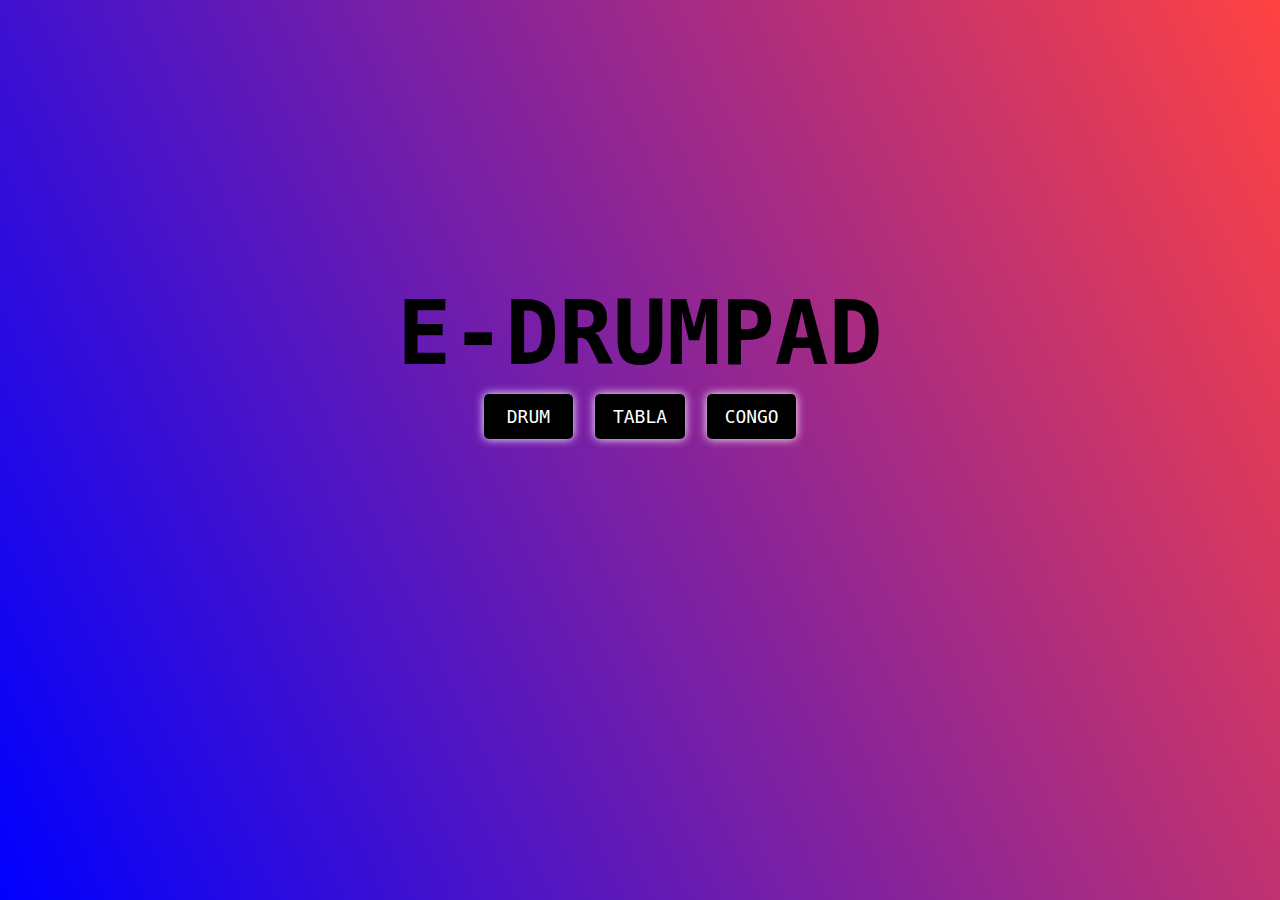
<file: index.html>
<!DOCTYPE html>
<html lang="en">

<head>
  <meta charset="UTF-8" />
  <meta http-equiv="X-UA-Compatible" content="IE=edge" />
  <meta name="viewport" content="width=device-width, initial-scale=1.0" />
  <title>drumpad</title>
  <link rel="stylesheet" href="/CSS files/style.css" />
</head>

<body>
  <h1 align="center">E-DRUMPAD</h1>
  <div class="container">
    <a href="drum.html"><button class="navBtn">DRUM</button></a>
    <a href="tabla.html"><button class="navBtn">TABLA</button></a>
    <a href="congo.html"><button class="navBtn">CONGO</button></a>
  </div>



 
</body>

</html>
</file>
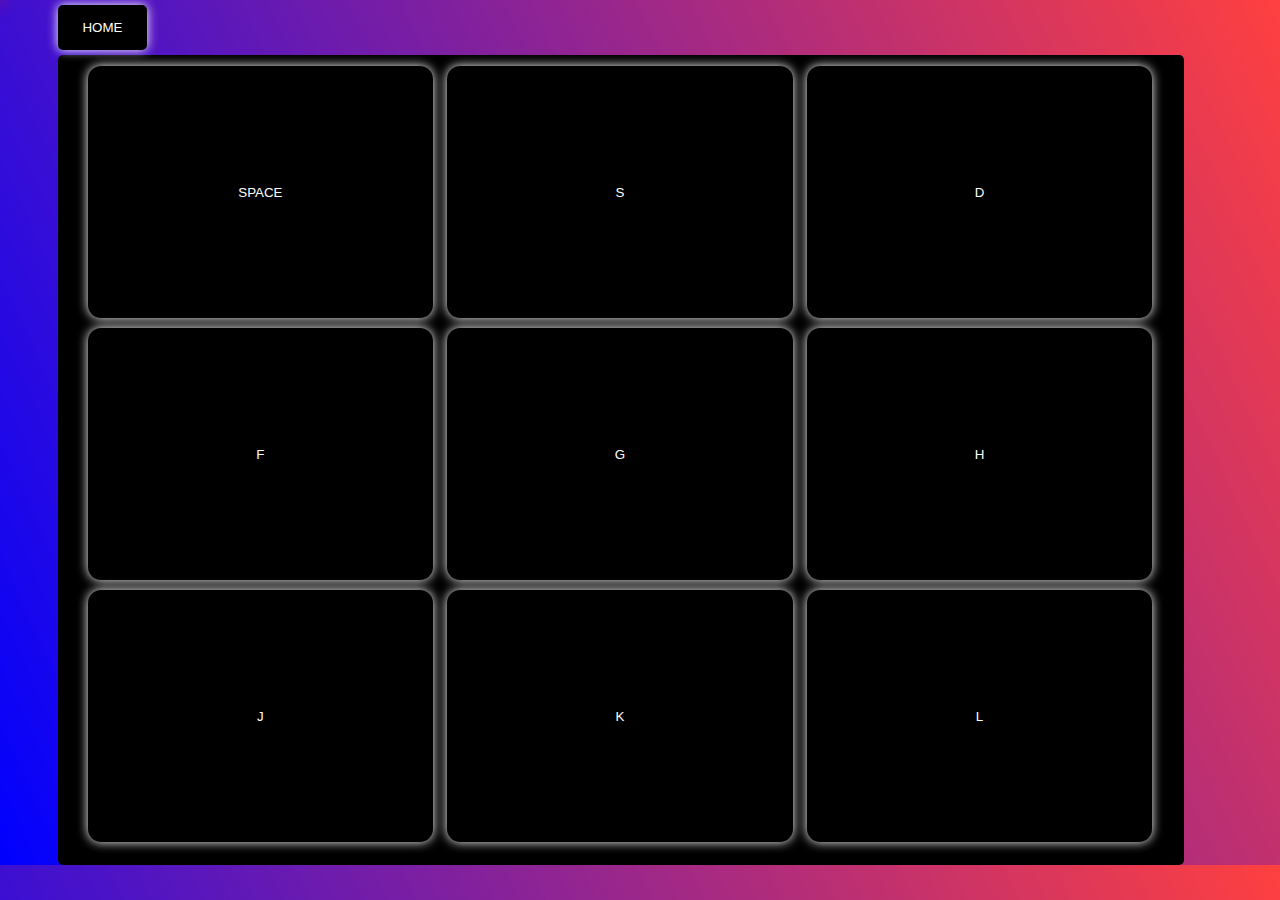
<file: congo.html>
<!DOCTYPE html>
<html lang="en">

<head>
  <meta charset="UTF-8" />
  <meta http-equiv="X-UA-Compatible" content="IE=edge" />
  <meta name="viewport" content="width=device-width, initial-scale=1.0" />
  <title>drumpad</title>
  <link rel="stylesheet" href="/CSS files/congo.css" />
  <script src="/JAVASCRIPT files/drumlogic.js"></script>
</head>

<body>
  
  <a href="index.html"><span class="light"></span><button class="homeBtn">HOME</button></a>
  
  <div class="container">
    <!-- <div class="box"> -->
    <div class="row1">
      <button data-key="32" class="pad1">
        SPACE
      </button>
      <button data-key="83" class="pad2">
        S
      </button>
      <button data-key="68" class="pad3">
        D
      </button>
    
      <button data-key="70" class="pad4">
        F
      </button>
      <button data-key="71" class="pad5">
        G
      </button>
      <button data-key="72" class="pad6">
        H
      </button>
    
      <button data-key="74" class="pad7">
        J
      </button>
      <button data-key="75" class="pad8">
        K
      </button>
      <button data-key="76" class="pad9">
        L
      </button>
    
  <!-- </div> -->
  </div>
<div class="audio">
  <audio data-key="32" id="pad1" src="Beat/80s Drum Machine/80s-Bdrum1.wav"></audio>
  <audio data-key="83" id="pad2" src="/Beat/80s Drum Machine/80s-LOWCONGA.wav"></audio>
  <audio data-key="68" id="pad3" src="/Beat/80s Drum Machine/80s-MIDCONGA.wav"></audio>
  <audio data-key="70" id="pad4" src="/Beat/80s Drum Machine/80s-HICONGA.wav"></audio>
  <audio data-key="71" id="pad5" src="/Beat/80s Drum Machine/80s-COWBELL1.wav"></audio>
  <audio data-key="72" id="pad6" src="/Beat/80s Drum Machine/Crash-Cymbal-Hit-C-www.fesliyanstudios.com.mp3"></audio>
  <audio data-key="74" id="pad7" src="/Beat/80s Drum Machine/80s-TOM2.wav"></audio>
  <audio data-key="75" id="pad8" src="/Beat/80s Drum Machine/80s-TOM3.wav"></audio>
  <audio data-key="76" id="pad9" src="/Beat/80s Drum Machine/80s-TOM5.wav"></audio>
</div>


</body>

</html>
</file>
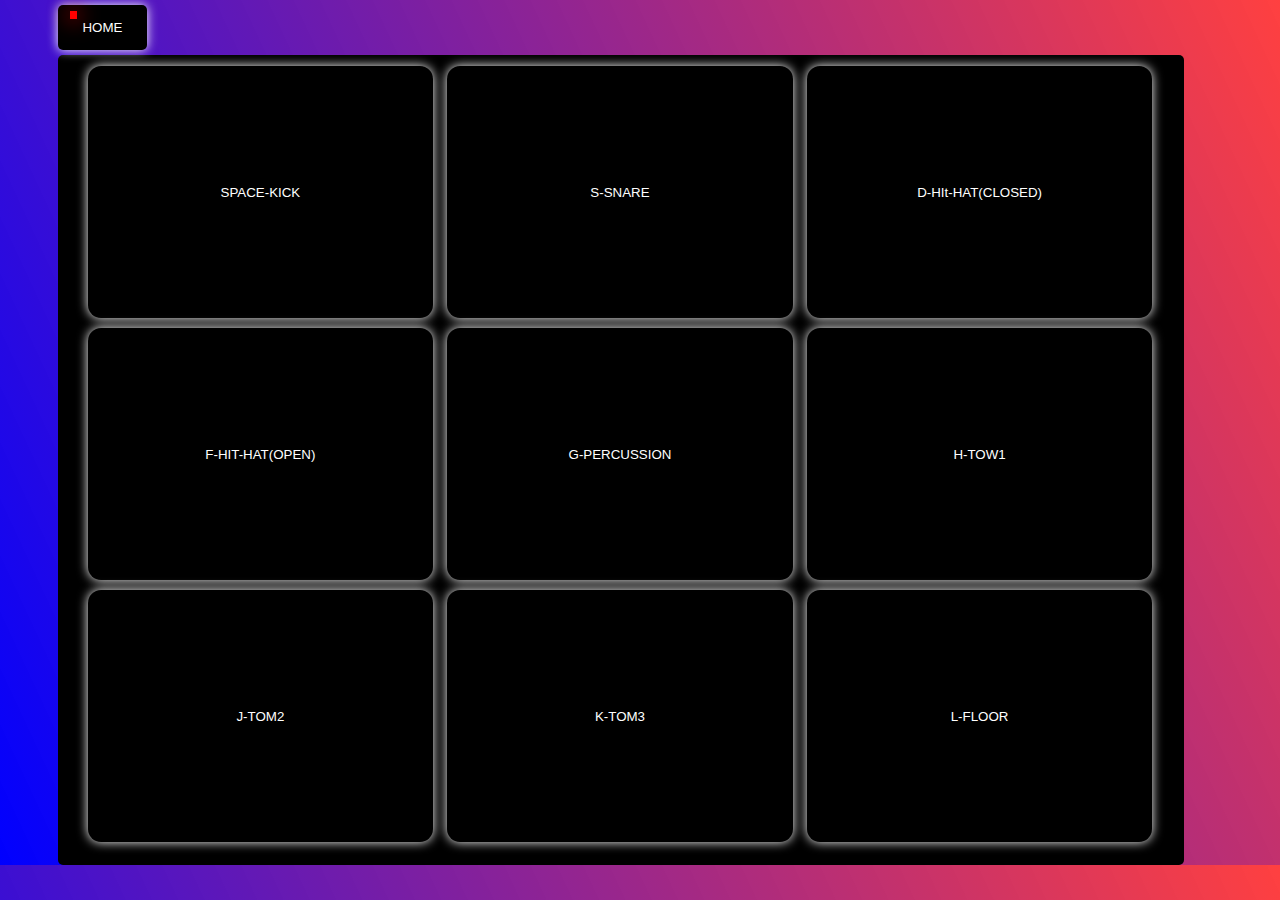
<file: drum.html>
<!DOCTYPE html>
<html lang="en">

<head>
  <meta charset="UTF-8" />
  <meta http-equiv="X-UA-Compatible" content="IE=edge" />
  <meta name="viewport" content="width=device-width, initial-scale=1.0" />
  <title>drumpad</title>
  <link rel="stylesheet" href="/CSS files/drumutiliti.css" />
  <script src="/JAVASCRIPT files/drumlogic.js"></script>
</head>

<body>
  
  <a href="index.html"><button class="homeBtn"><span class="light"></span>HOME</button></a>
  
  <div class="container">
    <!-- <div class="box"> -->
    <div class="row1">
      <button data-key="32" class="pad1">
        SPACE-KICK
      </button>
      <button data-key="83" class="pad2">
        S-SNARE
      </button>
      <button data-key="68" class="pad3">
        D-HIt-HAT(CLOSED)
      </button>
    
      <button data-key="70" class="pad4">
        F-HIT-HAT(OPEN)
      </button>
      <button data-key="71" class="pad5">
        G-PERCUSSION
      </button>
      <button data-key="72" class="pad6">
        H-TOW1
      </button>
    
      <button data-key="74" class="pad7">
        J-TOM2
      </button>
      <button data-key="75" class="pad8">
        K-TOM3
      </button>
      <button data-key="76" class="pad9">
        L-FLOOR
      </button>
    
  <!-- </div> -->
  </div>
<div class="audio">
  <audio data-key="32" id="pad1" src="Beat/80s Drum Machine/80s-Bdrum1.wav"></audio>
  <audio data-key="83" id="pad2" src="/Beat/80s Drum Machine/80s-SNARE1.wav"></audio>
  <audio data-key="68" id="pad3" src="/Beat/80s Drum Machine/80s-HHCLOSE2.wav"></audio>
  <audio data-key="70" id="pad4" src="/Beat/80s Drum Machine/Crash-Cymbal-Hit-C-www.fesliyanstudios.com.mp3"></audio>
  <audio data-key="71" id="pad5" src="/Beat/80s Drum Machine/Perc_SP_300_48.wav"></audio>
  <audio data-key="72" id="pad6" src="/Beat/80s Drum Machine/80s-TOM1.wav"></audio>
  <audio data-key="74" id="pad7" src="/Beat/80s Drum Machine/80s-TOM2.wav"></audio>
  <audio data-key="75" id="pad8" src="/Beat/80s Drum Machine/80s-TOM3.wav"></audio>
  <audio data-key="76" id="pad9" src="/Beat/80s Drum Machine/80s-TOM5.wav"></audio>
</div>


</body>

</html>
</file>
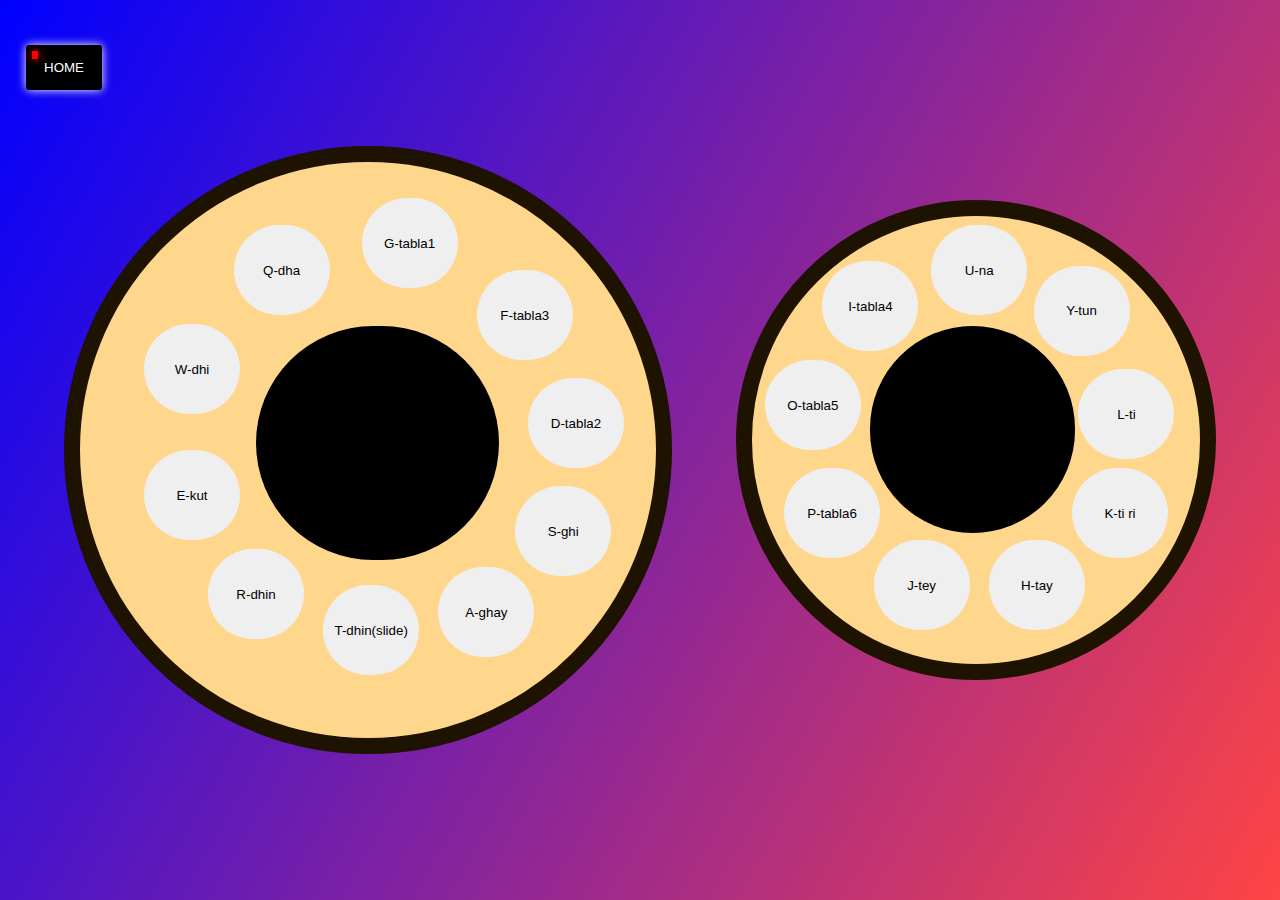
<file: tabla.html>
<!DOCTYPE html>
<html lang="en">
  
  <head>
    <meta charset="UTF-8" />
    <meta http-equiv="X-UA-Compatible" content="IE=edge" />
    <meta name="viewport" content="width=device-width, initial-scale=1.0" />
    <title>TABLA</title>
    <link rel="stylesheet" href="/CSS files/tabla.css" />
  </head>

<body>
  
  <!-- <a href="index.html"><span class="light"></span><button class="homeBtn">HOME</button></a> -->
  <a href="index.html"><button class="homeBtn"><span class="light"></span>HOME</button></a>
  
  <!-- <button id="dadra"><span class="light"></span>Dadra-taal</button> -->
  <div class="container">
    <!-- <div class="box"> -->
    <span class="bigSpot"></span>
    <div class="bigCircle">
      <button data-key="81" class="pad1">
        Q-dha
      </button>
      <button data-key="87" class="pad2">
        W-dhi  
      </button>
      <button data-key="69" class="pad3">
        E-kut
      </button>
      <button data-key="82" class="pad4">
        R-dhin
      </button>
      <button data-key="84" class="pad5">
        T-dhin(slide)
      </button>
      <button data-key="65" class="pad6">
        A-ghay
      </button>
      <button data-key="83" class="pad7">
        S-ghi
      </button>
      <button data-key="68" class="pad8">
        D-tabla2
      </button>
      <button data-key="70" class="pad9">
        F-tabla3
      </button>
      <button data-key="71" class="pad10">
        G-tabla1
      </button>
    </div>
    
    <span class="smallSpot"></span>
    <div class="smallCircle">
      <button data-key="89" class="pad11">
        Y-tun
      </button>
      <button data-key="85" class="pad12">
        U-na
      </button>
      <button data-key="73" class="pad13">
        I-tabla4
      </button>
      <button data-key="79" class="pad14">
        O-tabla5
      </button>
      <button data-key="80" class="pad15">
        P-tabla6
      </button>
      <button data-key="72" class="pad16">
        H-tay
      </button>
      <button data-key="74" class="pad17">
        J-tey
      </button>
      <button data-key="75" class="pad18">
        K-ti ri
      </button>
      <button data-key="76" class="pad19">
        L-ti
      </button>
    </div>

    <!-- BASS SOUND -->
      <audio data-key="81" id="pad1" src="/Beat/Tabla/dha-slide.wav"></audio>
      <audio data-key="87" id="pad2" src="/Beat/Tabla/dhi.wav"></audio>
      <audio data-key="69" id="pad3" src="/Beat/Tabla/kut.wav"></audio>
      <audio data-key="82" id="pad4" src="/Beat/Tabla/dhin-noslide.wav"></audio>
      <audio data-key="84" id="pad5" src="/Beat/Tabla/dhin-slide.wav"></audio>
      <audio data-key="65" id="pad6" src="/Beat/Tabla/ghay.wav"></audio>
      <audio data-key="83" id="pad7" src="/Beat/Tabla/gi.wav"></audio>
      <audio data-key="68" id="pad8" src="/Beat/Tabla/tabla2.wav"></audio>
      <audio data-key="70" id="pad9" src="/Beat/Tabla/tabla3.wav"></audio>
      <audio data-key="71" id="pad10" src="/Beat/Tabla/tabla1.wav"></audio>
      <!-- MATELLIC SOUND -->
      <audio data-key="89" id="pad11" src="/Beat/Tabla/tun.wav"></audio>
      <audio data-key="85" id="pad12" src="/Beat/Tabla/na.wav"></audio>
      <audio data-key="73" id="pad13" src="/Beat/Tabla/tabla4.wav"></audio>
      <audio data-key="79" id="pad14" src="/Beat/Tabla/tabla5.wav"></audio>
      <audio data-key="80" id="pad15" src="/Beat/Tabla/tabla6.wav"></audio>
      <audio data-key="72" id="pad16" src="/Beat/Tabla/tay.wav"></audio>
      <audio data-key="74" id="pad17" src="/Beat/Tabla/tey.wav"></audio>
      <audio data-key="75" id="pad18" src="/Beat/Tabla/ti-ri.wav"></audio>
      <audio data-key="76" id="pad19" src="/Beat/Tabla/ti.wav"></audio>
      


      <script src="/JAVASCRIPT files/tablalogic.js"></script>
</body>

</html>
</file>
<file: CSS files/style.css>
*{
    padding: 0;
    margin: 0;
}
body{
    background: linear-gradient(65deg, blue, rgba(255, 0, 0, 0.74));
    height: 100vh;
    display: flex;
    align-items: center;
    justify-content: center;
    flex-direction: column;
}
h1{
    /* margin-bottom: 20vh; */
    font-family:   monospace;
    font-size: 7vw;
}
button{
    font-family: monospace;
    font-size: 1.4vw;
    width: 7vw;
    height: 5vh;
    background-color: black;
    color: white;
    border: none;
    box-shadow: 0px 0px 10px white;
    margin: 1vh;
    margin-bottom: 20vh;
    border-radius: 5px;

}
button:hover{
    background-color: white;
    color: black;
    font-weight: bolder;
    /* font-style:italic; */
}
</file>
<file: CSS files/congo.css>
*{
    margin: 0;
    padding: 0;
}
body{

    background: linear-gradient(65deg, blue, rgba(255, 0, 0, 0.75));
}
.homeBtn {
    height: 5vh;
    width: 7vw;
    border-radius: 5px;
    margin-left: 4.5vw;
}

.light{
    position: absolute;
    width: 0.6vw;
    height: 0.9vh;
    background-color: red;
    box-shadow: 0px 0px  20px 2px rgb(255, 0, 0);
    margin-top: -1vh;
    margin-left: -1vw;
}
.container{
    background: black;
    height: 90vh;
    width: 88vw;
    margin: 0vh 4.5vw;
    display: grid;
    align-items: center;
    justify-content: center;
    border-radius: 5px;
    row-gap: 0px;
    column-gap: 0px;

}

.pad1{
    margin-left: 30px;
}
.pad4{
    margin-left: 30px;
}
.pad7{
    margin-left: 30px;
}




.box{
    width: 85vw;
    height: 90vh;
    background: rgb(58, 58, 58);
    display: flex;
    align-items: center;
    justify-content: center;
    border-radius: 5px;
}

h1{
    color: black;
}
.row{
    display: grid;
    align-items: center;
    justify-content: center;

}
button{
    color: white;
    width: 27vw;
    height: 28vh;
    background: rgb(0, 0, 0);
    border: 0px;
    margin: 5px 5px;
    border-radius: 13px;
    box-shadow: 0px 0px 11px rgb(255 255 255);

}
</file>
<file: CSS files/drumutiliti.css>
*{
    margin: 0;
    padding: 0;
}
body{

    background: linear-gradient(65deg, blue, rgba(255, 0, 0, 0.75));
}
.homeBtn {
    height: 5vh;
    width: 7vw;
    border-radius: 5px;
    margin-left: 4.5vw;
}

.light{
    position: absolute;
    width: 0.6vw;
    height: 0.9vh;
    background-color: red;
    box-shadow: 0px 0px  20px 2px rgb(180, 0, 0);
    margin-top: -1vh;
    margin-left: -1vw;
}
.container{
    background: black;
    height: 90vh;
    width: 88vw;
    margin: 0vh 4.5vw;
    display: grid;
    align-items: center;
    justify-content: center;
    border-radius: 5px;
    row-gap: 0px;
    column-gap: 0px;

}

.pad1{
    margin-left: 30px;
}
.pad4{
    margin-left: 30px;
}
.pad7{
    margin-left: 30px;
}




.box{
    width: 85vw;
    height: 90vh;
    background: rgb(58, 58, 58);
    display: flex;
    align-items: center;
    justify-content: center;
    border-radius: 5px;
}

h1{
    color: black;
}
.row{
    display: grid;
    align-items: center;
    justify-content: center;

}
button{
    color: white;
    width: 27vw;
    height: 28vh;
    background: rgb(0, 0, 0);
    border: 0px;
    margin: 5px 5px;
    border-radius: 13px;
    box-shadow: 0px 0px 11px rgb(255 255 255);

}
</file>
<file: CSS files/tabla.css>
body{
    /* background-color: rgb(77, 0, 0); */
    height: 100vh;
    display: flex;
    align-items: center;
    justify-content: center;
    flex-direction: row;
    margin: 0;
    padding: 0;
    background: linear-gradient( 120deg, rgb(0, 0, 255), rgba(255, 0, 0, 0.733))  ;

}

.homeBtn{
    margin: -45vh -48vw;
    width: 6vw;
    height: 5vh;
    border-radius: 3px;
    color: white;
    background-color: black;
    box-shadow: 0px 0px 10px white;
    
}
#dadra{
    position: absolute;
    margin-bottom: 40vh;
}
.light{
    position: absolute;
    width: 0.5vw;
    height: 0.9vh;
    background-color: red;
    box-shadow: 0px 0px 10px red;
    /* border-radius: 5px; */
    display: block;
    /* z-index: 2; */
    margin: -1vh 0vw;

    
}

.container{
    display: flex;
    position: absolute;
}

.bigSpot{
    position: absolute;
    width: 19vw;
    height: 26vh;
    background-color: black;
    border-radius: 100vh;
    margin: 20vh 0vw 0vh 15vw;
}
.smallSpot{
    position: absolute;
    width: 16vw;
    height: 23vh;
    background-color: black;
    border-radius: 100vh;
    margin: 20vh 63vw;
}

.bigCircle{
    width: 45vw;
    height: 45vw;
    background-color: rgb(255, 215, 140);
    border-radius: 100vh;
    border: 16px solid rgb(29, 19, 0);
    
}
.smallCircle{
    width: 35vw;
    height: 35vw;
    background-color:  rgb(255, 215, 140);
    border-radius: 100vh;
    border: 16px solid rgb(29, 19, 0);
    margin: 6vh 0vw 3vh 5vw;
}

button{
    position: absolute;
    width: 7.5vw;
    height: 10vh;
    border-radius: 100vh;
    border: none;
    z-index: 2;
}
/* BASSES BUTTONS */
.pad1{
    margin: 7vh 12vw;
}

.pad2{
    margin: 18vh 5vw;
}
.pad3{
    margin: 32vh 5vw;
}
.pad4{
    margin: 43vh 10vw;
}
.pad5{
    margin: 47vh 19vw;
}
.pad6{
    margin: 45vh 28vw;
}
.pad7{
    margin: 36vh 34vw;
}
.pad8{
    margin: 24vh 35vw;
}
.pad9{
    margin: 12vh 31vw;
}
.pad10{
    margin: 4vh 22vw;
}

/* MATELLIC BUTTONS */

.pad11{
margin: 5.5vh 22vw;
}
.pad12{
margin: 1vh 14vw;
}
.pad13{
margin: 5vh 5.5vw;
}
.pad14{
margin: 16vh 1vw;
}
.pad15{
margin: 28vh 2.5vw;
}
.pad16{
    margin: 36vh 18.5vw;
}
.pad17{
    margin: 36vh 9.5vw;
}
.pad18{
    margin: 28vh 25vw;

}
.pad19{
margin: 17vh 25.5vw;
}
</file>
